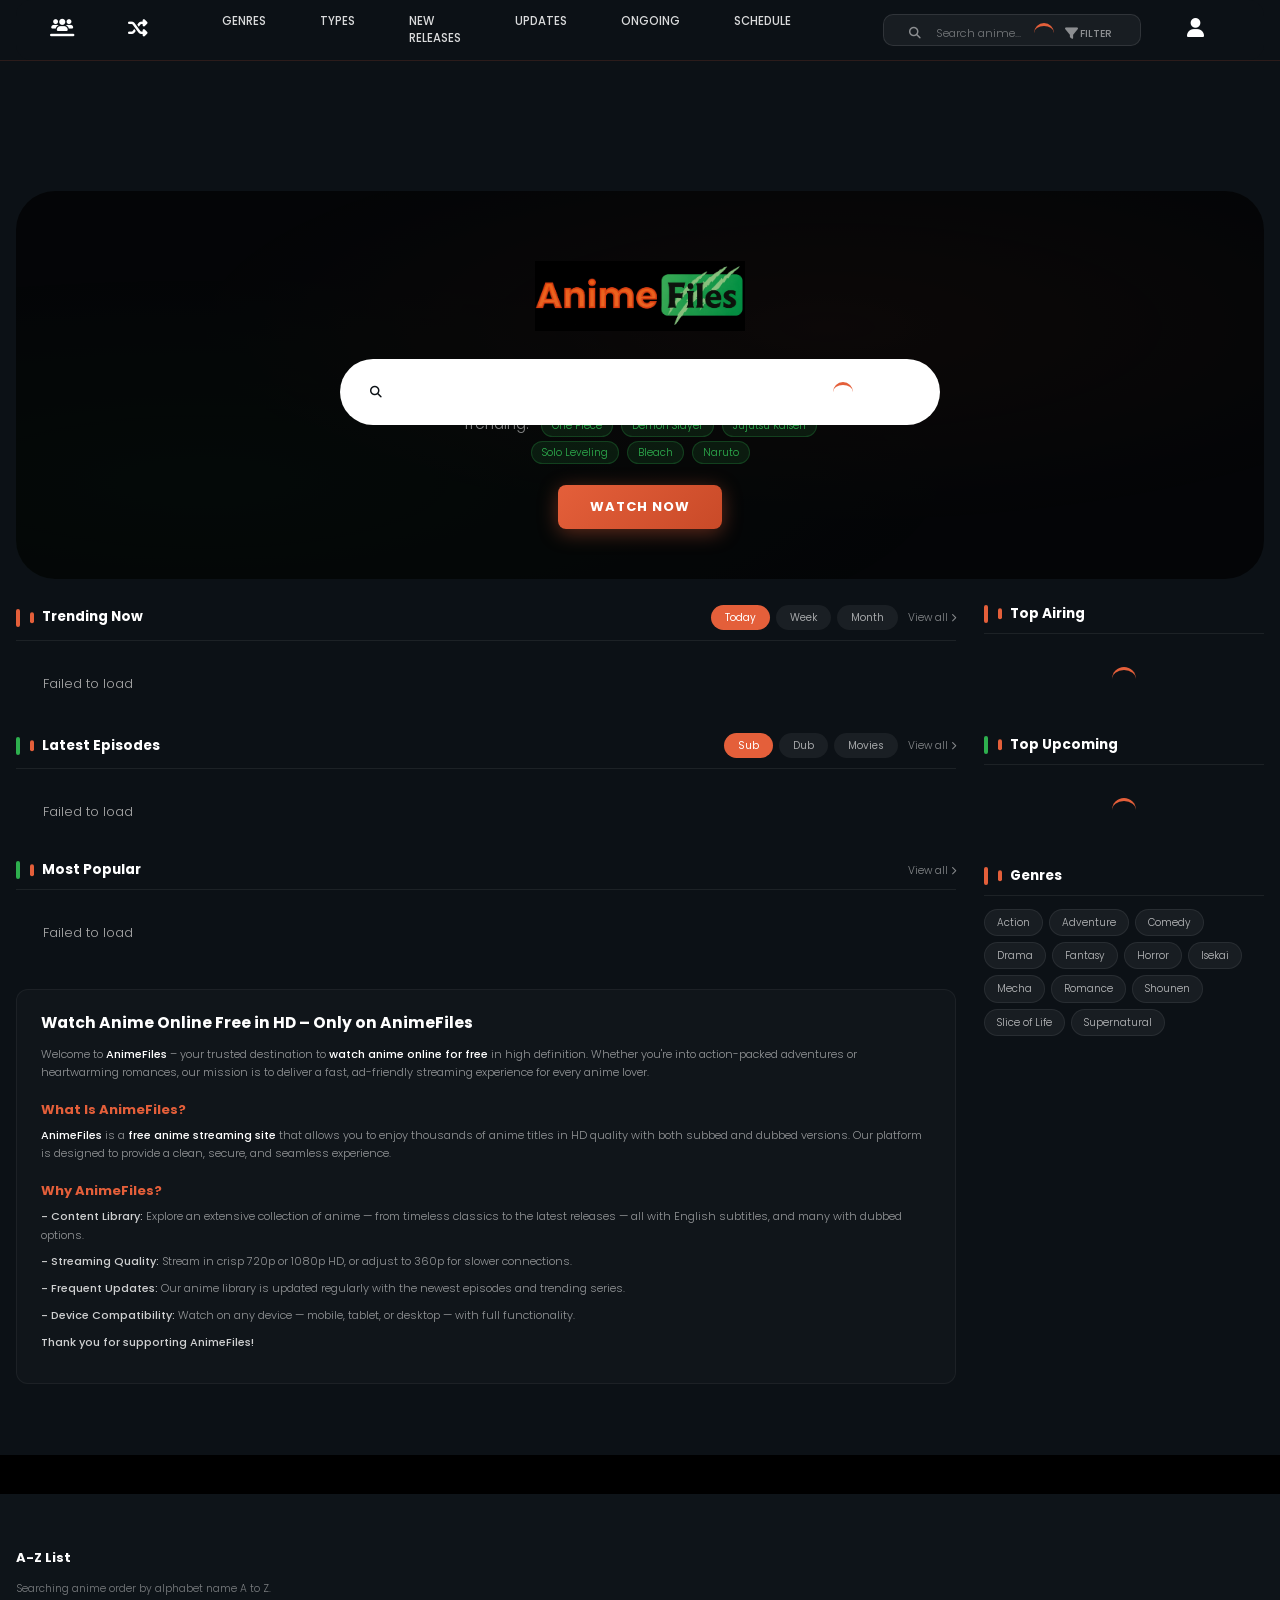
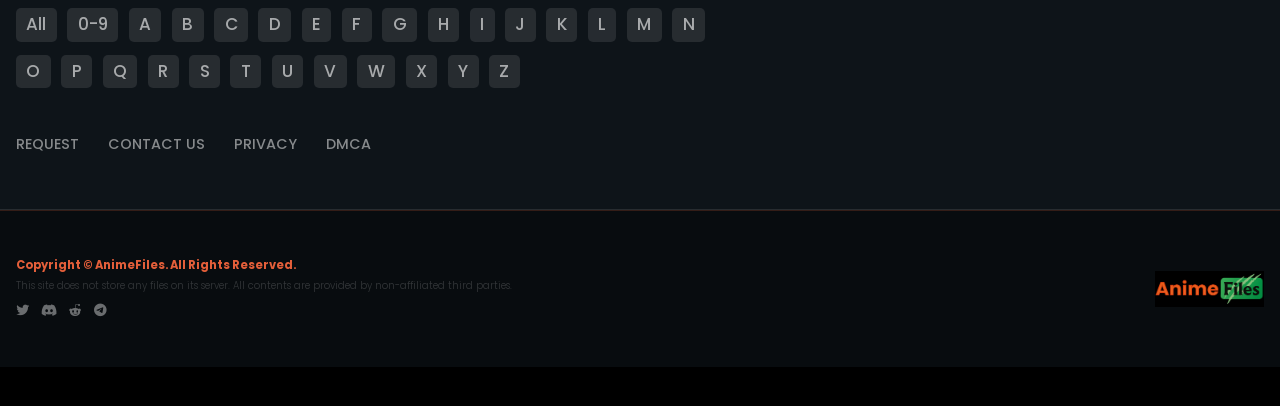
<file: index.html>
<!DOCTYPE html>
<html lang="en">
<head>
    <meta charset="utf-8">
    <meta http-equiv="X-UA-Compatible" content="IE=edge">
    <title>AnimeFiles - Watch Free Anime Online, Stream Subbed and Dubbed</title>
    <meta name="description" content="AnimeFiles is the best website to watch anime online for free. Watch anime with DUB, SUB in HD. No Ads GUARANTEED!">
    <meta name="keywords" content="watch anime online free, animefiles, anime streaming, free anime">
    <meta name="robots" content="index, follow">
    <meta name="viewport" content="width=device-width, initial-scale=1.0">
    <meta property="og:type" content="website">
    <meta property="og:site_name" content="AnimeFiles">
    <meta property="og:title" content="AnimeFiles - Watch Free Anime Online">
    <meta property="og:description" content="Watch anime online for free in HD. SUB and DUB available.">
    <link rel="icon" type="image/png" href="images/favicon-32x32.png" sizes="32x32">
    <link rel="icon" type="image/png" href="images/favicon-16x16.png" sizes="16x16">
    <link rel="shortcut icon" href="images/favicon.ico" type="image/x-icon">
    <link rel="stylesheet" href="https://fonts.googleapis.com/css2?family=Poppins:wght@300;400;500;600;700;800;900&display=swap">
    <link rel="stylesheet" href="https://cdnjs.cloudflare.com/ajax/libs/font-awesome/6.5.0/css/all.min.css">
    <link rel="stylesheet" href="css/swiper-bundle.min.css">
    <link rel="stylesheet" href="css/bundle.css">
    <link rel="stylesheet" href="css/main.css">
    <style>
        /* Inline critical overrides */
        body { background: #0c1116; color: #fff; font-family: 'Poppins', sans-serif; }

        /* ---- HEADER ---- */
        header { background: #0c1116; border-bottom: 1px solid rgba(228,95,58,0.15); position: sticky; top: 0; z-index: 999; }
        header .container { max-width: 1400px; margin: 0 auto; padding: 0 16px; }
        header .nav-wrapper { display: flex; align-items: center; gap: 12px; height: 60px; }
        .btn.nav-btn { background: none; border: none; color: #fff; font-size: 1.1rem; cursor: pointer; padding: 8px; border-radius: 6px; transition: color 0.2s; }
        .btn.nav-btn:hover { color: #E45F3A; }

        /* Brand */
        .brand { display: flex; align-items: center; text-decoration: none; margin: 0 auto; }
        .brand img { height: 38px; width: auto; }

        /* Nav menu */
        .nav-menu { position: absolute; top: 60px; left: 0; right: 0; background: #0c1116; border-bottom: 1px solid rgba(228,95,58,0.2); display: none; z-index: 998; }
        .nav-menu.open { display: block; }
        .nav-menu > ul { display: flex; list-style: none; margin: 0; padding: 0 16px; gap: 4px; flex-wrap: wrap; }
        .nav-menu > ul > li { position: relative; }
        .nav-menu > ul > li > a { display: block; padding: 14px 12px; color: rgba(255,255,255,0.85); font-size: 0.88rem; font-weight: 500; text-decoration: none; transition: color 0.2s; }
        .nav-menu > ul > li > a:hover, .nav-menu > ul > li > a.active { color: #E45F3A; }
        .nav-menu > ul > li > ul { display: none; position: absolute; top: 100%; left: 0; background: #181d22; border: 1px solid rgba(255,255,255,0.08); border-radius: 8px; padding: 8px; min-width: 180px; z-index: 999; column-count: 4; column-gap: 0; }
        .nav-menu > ul > li > ul li a { display: block; padding: 5px 10px; color: rgba(255,255,255,0.75); font-size: 0.82rem; text-decoration: none; border-radius: 4px; white-space: nowrap; }
        .nav-menu > ul > li > ul li a:hover { background: rgba(228,95,58,0.12); color: #E45F3A; }
        @media (min-width: 992px) {
            .nav-menu { position: static; background: transparent; border: none; display: flex !important; align-items: center; flex: 1; margin: 0; }
            .nav-menu > ul { flex-wrap: nowrap; overflow: visible; }
            .nav-menu > ul > li:hover > ul { display: block; }
        }

        /* Search */
        #search { flex: 1; max-width: 380px; position: relative; }
        #search.active .inner { display: block !important; }
        #search .inner { background: #181d22; border-radius: 10px; border: 1px solid rgba(255,255,255,0.1); overflow: visible; position: relative; }
        #search .inner:focus-within { border-color: #E45F3A; }
        #search .inner form { display: flex; align-items: center; padding: 0 12px; gap: 8px; }
        #search .inner form input { flex: 1; background: none; border: none; outline: none; color: #fff; font-size: 0.88rem; padding: 10px 0; }
        #search .inner form input::placeholder { color: rgba(255,255,255,0.4); }
        #search .inner form .fa-magnifying-glass { color: rgba(255,255,255,0.5); font-size: 0.9rem; }
        #search .inner form a.submit { color: rgba(255,255,255,0.5); font-size: 0.8rem; white-space: nowrap; text-decoration: none; transition: color 0.2s; }
        #search .inner form a.submit:hover { color: #2EAF4E; }
        #search_autocomplete { position: absolute; top: calc(100% + 6px); left: 0; right: 0; background: #fff; border-radius: 8px; box-shadow: 0 8px 32px rgba(0,0,0,0.4); z-index: 1000; overflow: hidden; }
        #search_autocomplete ul { list-style: none; margin: 0; padding: 6px; }
        #search_autocomplete ul li a { display: flex; align-items: center; padding: 8px; border-radius: 6px; text-decoration: none; }
        #search_autocomplete ul li a:hover { background: #f5f5f5; }

        /* ---- HERO / INDEX HEAD ---- */
        .index-page .index-head { position: relative; text-align: center; padding: 70px 16px 50px; overflow: hidden; }
        .index-page .index-head .index-bg {
            position: absolute; inset: 0; pointer-events: none;
            background: radial-gradient(ellipse at 65% 35%, rgba(228,95,58,0.13) 0%, transparent 55%),
                        radial-gradient(ellipse at 15% 75%, rgba(46,175,78,0.09) 0%, transparent 50%);
        }
        .index-page .index-head .brand { justify-content: center; margin-bottom: 28px; }
        .index-page .index-head .brand img { height: 70px; }
        .index-page .index-head #search { max-width: 580px; margin: 0 auto 20px; display: block; }
        .index-page .index-head #search .inner { display: block !important; }
        .index-page .index-head #search .inner form { padding: 4px 16px; }
        .index-page .index-head #search .inner form input { padding: 13px 0; font-size: 1rem; }
        .most-searched { margin-bottom: 28px; font-size: 0.82rem; color: rgba(255,255,255,0.5); }
        .most-searched span { margin-right: 6px; }

        /* ---- CONTAINER ---- */
        .container { max-width: 1400px; margin: 0 auto; padding: 0 16px; }
        .mt-5 { margin-top: 2rem !important; }
        .mb-4 { margin-bottom: 1.5rem !important; }

        /* ---- SECTION HEADS ---- */
        .shead { display: flex; align-items: center; justify-content: space-between; margin-bottom: 1rem; padding-bottom: 10px; border-bottom: 1px solid rgba(255,255,255,0.07); }
        .shead .title-left { display: flex; align-items: center; gap: 10px; }
        .shead .title-left h2 { font-size: 1.05rem; font-weight: 700; margin: 0; color: #fff; }
        .shead .title-left span.bar { display: inline-block; width: 4px; height: 18px; background: #E45F3A; border-radius: 2px; }
        .shead a.view-more { font-size: 0.8rem; color: rgba(255,255,255,0.5); text-decoration: none; }
        .shead a.view-more:hover { color: #2EAF4E; }

        /* Tabs */
        .shead-tabs { display: flex; gap: 6px; }
        .shead-tabs .tab { background: rgba(255,255,255,0.06); border: none; color: rgba(255,255,255,0.6); font-size: 0.78rem; padding: 5px 14px; border-radius: 20px; cursor: pointer; transition: all 0.2s; }
        .shead-tabs .tab.active, .shead-tabs .tab:hover { background: #E45F3A; color: #fff; }

        /* ---- ANIME GRID ---- */
        .anime-grid { display: grid; grid-template-columns: repeat(auto-fill, minmax(150px, 1fr)); gap: 16px; }
        @media (min-width: 768px) { .anime-grid { grid-template-columns: repeat(auto-fill, minmax(170px, 1fr)); } }
        @media (min-width: 1200px) { .anime-grid { grid-template-columns: repeat(6, 1fr); } }

        .flw-item { position: relative; }
        .film-poster { position: relative; border-radius: 8px; overflow: hidden; aspect-ratio: 2/3; background: #181d22; }
        .film-poster img { width: 100%; height: 100%; object-fit: cover; display: block; transition: transform 0.3s; }
        .flw-item:hover .film-poster img { transform: scale(1.05); }
        .film-poster-ahh { position: absolute; inset: 0; background: rgba(0,0,0,0.5); display: flex; align-items: center; justify-content: center; opacity: 0; transition: opacity 0.25s; }
        .flw-item:hover .film-poster-ahh { opacity: 1; }
        .btn-play { width: 46px; height: 46px; border-radius: 50%; background: #E45F3A; color: #fff; display: flex; align-items: center; justify-content: center; text-decoration: none; font-size: 1rem; box-shadow: 0 4px 16px rgba(228,95,58,0.5); transition: transform 0.2s; }
        .btn-play:hover { transform: scale(1.1); color: #fff; }
        .tick { position: absolute; bottom: 0; left: 0; right: 0; display: flex; gap: 4px; padding: 6px; background: linear-gradient(transparent, rgba(0,0,0,0.8)); }
        .tick-item { font-size: 0.68rem; font-weight: 700; padding: 2px 6px; border-radius: 3px; }
        .tick-rate { background: rgba(255,193,0,0.9); color: #111; }
        .tick-eps { background: rgba(46,175,78,0.9); color: #fff; }
        .tick-dub { background: rgba(228,95,58,0.9); color: #fff; }
        .film-detail { padding: 8px 2px 0; }
        .film-name a { color: #fff; text-decoration: none; font-size: 0.88rem; font-weight: 600; display: -webkit-box; -webkit-line-clamp: 2; -webkit-box-orient: vertical; overflow: hidden; line-height: 1.3; }
        .film-name a:hover { color: #E45F3A; }
        .fd-infor { display: flex; gap: 6px; margin-top: 4px; flex-wrap: wrap; }
        .fdi-item { font-size: 0.72rem; color: rgba(255,255,255,0.45); }
        .fdi-item + .fdi-item::before { content: '•'; margin-right: 6px; }

        /* Skeleton loading */
        .skeleton-card .film-poster { background: linear-gradient(90deg, #181d22 0, #242b31 50%, #181d22 100%); background-size: 200% 100%; animation: shimmer 1.2s ease-in-out infinite; }
        .skeleton-card .film-name-sk { height: 12px; background: linear-gradient(90deg, #181d22 0, #242b31 50%, #181d22 100%); background-size: 200% 100%; animation: shimmer 1.2s ease-in-out infinite; border-radius: 4px; margin-top: 10px; }
        @keyframes shimmer { 0% { background-position: 200% 0 } 100% { background-position: -200% 0 } }

        /* ---- TRENDING WIDGET ---- */
        .load-top-view .item { display: flex; gap: 12px; padding: 10px 0; border-bottom: 1px solid rgba(255,255,255,0.06); align-items: center; }
        .load-top-view .item:last-child { border-bottom: none; }
        .load-top-view .item .rank { font-size: 1.4rem; font-weight: 900; color: rgba(255,255,255,0.15); width: 28px; flex-shrink: 0; }
        .load-top-view .item .rank.top3 { color: #E45F3A; }
        .load-top-view .item img { width: 44px; height: 60px; object-fit: cover; border-radius: 4px; flex-shrink: 0; }
        .load-top-view .item .info a { color: #fff; text-decoration: none; font-size: 0.84rem; font-weight: 600; display: -webkit-box; -webkit-line-clamp: 2; -webkit-box-orient: vertical; overflow: hidden; }
        .load-top-view .item .info a:hover { color: #E45F3A; }
        .load-top-view .item .info span { font-size: 0.72rem; color: rgba(255,255,255,0.45); }

        /* ---- SIDEBAR LAYOUT ---- */
        .home-layout { display: grid; grid-template-columns: 1fr 280px; gap: 28px; align-items: start; }
        @media (max-width: 1100px) { .home-layout { grid-template-columns: 1fr; } }

        /* ---- A-Z FOOTER ---- */
        .top-footer { background: #0e1419; padding: 28px 0; }
        .top-footer .wrapper { display: flex; justify-content: space-between; align-items: flex-start; gap: 24px; flex-wrap: wrap; }
        .azlist > div:first-child { font-size: 1rem; font-weight: 700; color: #fff; margin-bottom: 4px; }
        .azlist > div:first-child + span { font-size: 0.8rem; color: rgba(255,255,255,0.45); display: block; margin-bottom: 12px; }
        .azlist ul { list-style: none; display: flex; flex-wrap: wrap; gap: 4px; margin: 0; padding: 0; max-width: 700px; }
        .azlist ul li a { display: inline-block; padding: 4px 10px; background: #181d22; border-radius: 4px; color: rgba(255,255,255,0.6); font-size: 0.78rem; text-decoration: none; transition: all 0.2s; }
        .azlist ul li a:hover { background: #2EAF4E; color: #fff; }
        .menu-footer { display: flex; gap: 16px; align-items: center; }
        .menu-footer a { color: rgba(255,255,255,0.5); text-decoration: none; font-size: 0.82rem; transition: color 0.2s; }
        .menu-footer a:hover { color: #2EAF4E; }
        .bot-footer { background: #080c0f; padding: 20px 0; }
        .bot-footer .wrapper { display: flex; justify-content: space-between; align-items: center; flex-wrap: wrap; gap: 16px; }
        .bot-footer .wrapper > div > div:first-child { font-size: 0.88rem; font-weight: 700; color: #E45F3A; }
        .bot-footer .wrapper > div > span { font-size: 0.75rem; color: rgba(255,255,255,0.35); display: block; margin-top: 4px; }
        .bot-footer .wrapper > div .socials { display: flex; gap: 12px; margin-top: 8px; }
        .bot-footer .wrapper > div .socials a { color: rgba(255,255,255,0.4); font-size: 1rem; transition: color 0.2s; }
        .bot-footer .wrapper > div .socials a:hover { color: #E45F3A; }
        .logo-footer img { height: 40px; }

        /* ---- MODAL ---- */
        .modal-poup { display: none; position: fixed; inset: 0; z-index: 9999; background: rgba(0,0,0,0.7); align-items: center; justify-content: center; }
        .modal-poup.show { display: flex; }
        #load-fade-poup { position: fixed; inset: 0; z-index: 9998; pointer-events: none; }

        /* ---- CONTENT INFO SECTION ---- */
        .index-content { background: rgba(255,255,255,0.02); border-radius: 12px; padding: 24px; margin-bottom: 32px; border: 1px solid rgba(255,255,255,0.05); }
        .index-content h1 { font-size: 1.2rem; font-weight: 700; margin-bottom: 12px; color: #fff; }
        .index-content h2 { font-size: 1rem; font-weight: 700; margin: 20px 0 8px; color: #E45F3A; }
        .index-content p { font-size: 0.85rem; color: rgba(255,255,255,0.55); line-height: 1.7; margin-bottom: 8px; }
        .index-content strong { color: #fff; }
        .index-content b { color: rgba(255,255,255,0.8); }

        /* ---- MISC ---- */
        .d-none { display: none !important; }
        .text-center { text-align: center; }
        section.mb-4 { margin-bottom: 1.5rem; }
    </style>
</head>
<body>
<script>var base_url = '/'; var auth = ''; var is_capcha_login = false; var is_capcha = false;</script>

<div id="wrapper" class="index-page">

    <!-- HEADER -->
    <header>
        <div class="container">
            <div class="nav-wrapper">
                <button class="btn nav-btn" id="nav-menu-btn">
                    <i class="fa-solid fa-bars"></i>
                </button>
                <a class="btn nav-btn w2g-btn" href="/home" title="Watch Together">
                    <i class="fa-solid fa-users-line"></i>
                </a>
                <a class="btn nav-btn shuffle-btn" href="/random" title="Random Anime">
                    <i class="fa-solid fa-shuffle"></i>
                </a>

                <div class="nav-menu" id="main-nav">
                    <ul>
                        <li>
                            <a href="javascript:;">Genres</a>
                            <ul class="c4">
                                <li><a href="/genre/action">Action</a></li>
                                <li><a href="/genre/adventure">Adventure</a></li>
                                <li><a href="/genre/comedy">Comedy</a></li>
                                <li><a href="/genre/drama">Drama</a></li>
                                <li><a href="/genre/ecchi">Ecchi</a></li>
                                <li><a href="/genre/fantasy">Fantasy</a></li>
                                <li><a href="/genre/horror">Horror</a></li>
                                <li><a href="/genre/isekai">Isekai</a></li>
                                <li><a href="/genre/magic">Magic</a></li>
                                <li><a href="/genre/mecha">Mecha</a></li>
                                <li><a href="/genre/mystery">Mystery</a></li>
                                <li><a href="/genre/psychological">Psychological</a></li>
                                <li><a href="/genre/romance">Romance</a></li>
                                <li><a href="/genre/school">School</a></li>
                                <li><a href="/genre/sci-fi">Sci-Fi</a></li>
                                <li><a href="/genre/seinen">Seinen</a></li>
                                <li><a href="/genre/shounen">Shounen</a></li>
                                <li><a href="/genre/slice-of-life">Slice of Life</a></li>
                                <li><a href="/genre/sports">Sports</a></li>
                                <li><a href="/genre/supernatural">Supernatural</a></li>
                            </ul>
                        </li>
                        <li>
                            <a href="javascript:;">Types</a>
                            <ul class="c1">
                                <li><a href="/types/movie">Movie</a></li>
                                <li><a href="/types/ova">OVA</a></li>
                                <li><a href="/types/ona">ONA</a></li>
                                <li><a href="/types/special">Special</a></li>
                                <li><a href="/types/tv">TV</a></li>
                                <li><a href="/types/music">Music</a></li>
                            </ul>
                        </li>
                        <li><a href="/new-releases">New Releases</a></li>
                        <li><a href="/updates">Updates</a></li>
                        <li><a href="/ongoing">OnGoing</a></li>
                        <li><a href="/schedule">Schedule</a></li>
                    </ul>
                </div>

                <!-- Search -->
                <div id="search">
                    <button id="search-btn" class="btn nav-btn">
                        <i class="fa-solid fa-magnifying-glass"></i>
                    </button>
                    <div class="inner">
                        <form action="/browser" autocomplete="off" class="ajax-search-quick">
                            <i class="fa-solid fa-magnifying-glass"></i>
                            <input type="text" name="keyword" placeholder="Search anime...">
                            <a class="submit" href="/browser"><i class="fa-solid fa-filter"></i> Filter</a>
                            <i class="loadings icon-search"></i>
                        </form>
                        <div id="search_autocomplete" class="show-data" style="display:none"></div>
                    </div>
                </div>

                <!-- Auth -->
                <a class="btn nav-btn" href="/login" title="Login"><i class="fa-solid fa-user"></i></a>

            </div>
        </div>
    </header>

    <main>
        <div class="container">

            <!-- HERO -->
            <div class="index-head">
                <div class="index-bg"></div>
                <a href="/home" class="brand">
                    <img src="images/logo.png" alt="AnimeFiles - Watch Free Anime Online">
                </a>
                <div id="search" style="max-width:600px;margin:0 auto 20px;display:block;">
                    <div class="inner" style="display:block!important;">
                        <form action="/browser" autocomplete="off" class="ajax-search-quick">
                            <i class="fa-solid fa-magnifying-glass"></i>
                            <input type="text" name="keyword" placeholder="Search anime titles...">
                            <a class="submit" href="/browser"><i class="fa-solid fa-filter"></i> Filter</a>
                            <i class="loadings icon-search"></i>
                        </form>
                        <div id="search_autocomplete" class="show-data" style="display:none"></div>
                    </div>
                </div>
                <div class="most-searched">
                    <span>Trending:</span>
                    <a href="/browser?keyword=One+Piece">One Piece</a>
                    <a href="/browser?keyword=Demon+Slayer">Demon Slayer</a>
                    <a href="/browser?keyword=Jujutsu+Kaisen">Jujutsu Kaisen</a>
                    <a href="/browser?keyword=Solo+Leveling">Solo Leveling</a>
                    <a href="/browser?keyword=Bleach">Bleach</a>
                    <a href="/browser?keyword=Naruto">Naruto</a>
                </div>
                <a href="/home" class="btn btn-primary">WATCH NOW</a>
            </div>

            <!-- MAIN CONTENT + SIDEBAR -->
            <div class="home-layout mt-5">

                <!-- LEFT: Anime sections -->
                <div>

                    <!-- TRENDING NOW -->
                    <section class="mb-4">
                        <div class="shead">
                            <div class="title-left">
                                <span class="bar"></span>
                                <h2>Trending Now</h2>
                            </div>
                            <div style="display:flex;align-items:center;gap:10px">
                                <div class="shead-tabs">
                                    <button class="tab active" onclick="loadAnimeSection('trending-now-container','top/anime',12);this.parentElement.querySelectorAll('.tab').forEach(t=>t.classList.remove('active'));this.classList.add('active')">Today</button>
                                    <button class="tab" onclick="loadAnimeSection('trending-now-container','top/anime?filter=bypopularity',12);this.parentElement.querySelectorAll('.tab').forEach(t=>t.classList.remove('active'));this.classList.add('active')">Week</button>
                                    <button class="tab" onclick="loadAnimeSection('trending-now-container','top/anime?filter=favorite',12);this.parentElement.querySelectorAll('.tab').forEach(t=>t.classList.remove('active'));this.classList.add('active')">Month</button>
                                </div>
                                <a href="/trending" class="view-more">View all <i class="fa-solid fa-chevron-right" style="font-size:0.65rem"></i></a>
                            </div>
                        </div>
                        <div class="anime-grid" id="trending-now-container">
                            <!-- Skeleton loaders -->
                            <div class="flw-item skeleton-card"><div class="film-poster"></div><div class="film-name-sk" style="width:80%"></div></div>
                            <div class="flw-item skeleton-card"><div class="film-poster"></div><div class="film-name-sk" style="width:70%"></div></div>
                            <div class="flw-item skeleton-card"><div class="film-poster"></div><div class="film-name-sk" style="width:85%"></div></div>
                            <div class="flw-item skeleton-card"><div class="film-poster"></div><div class="film-name-sk" style="width:60%"></div></div>
                            <div class="flw-item skeleton-card"><div class="film-poster"></div><div class="film-name-sk" style="width:75%"></div></div>
                            <div class="flw-item skeleton-card"><div class="film-poster"></div><div class="film-name-sk" style="width:90%"></div></div>
                        </div>
                    </section>

                    <!-- LATEST EPISODES -->
                    <section class="mb-4">
                        <div class="shead">
                            <div class="title-left">
                                <span class="bar" style="background:#2EAF4E"></span>
                                <h2>Latest Episodes</h2>
                            </div>
                            <div style="display:flex;align-items:center;gap:10px">
                                <div class="shead-tabs">
                                    <button class="tab active" onclick="loadAnimeSection('recent-container','anime?status=airing&order_by=popularity&sort=asc',20);setActiveTab(this)">Sub</button>
                                    <button class="tab" onclick="loadAnimeSection('recent-container','anime?type=tv&status=airing',20);setActiveTab(this)">Dub</button>
                                    <button class="tab" onclick="loadAnimeSection('recent-container','anime?type=movie&status=complete',20);setActiveTab(this)">Movies</button>
                                </div>
                                <a href="/recent" class="view-more">View all <i class="fa-solid fa-chevron-right" style="font-size:0.65rem"></i></a>
                            </div>
                        </div>
                        <div class="anime-grid" id="recent-container">
                            <div class="flw-item skeleton-card"><div class="film-poster"></div><div class="film-name-sk" style="width:80%"></div></div>
                            <div class="flw-item skeleton-card"><div class="film-poster"></div><div class="film-name-sk" style="width:65%"></div></div>
                            <div class="flw-item skeleton-card"><div class="film-poster"></div><div class="film-name-sk" style="width:90%"></div></div>
                            <div class="flw-item skeleton-card"><div class="film-poster"></div><div class="film-name-sk" style="width:70%"></div></div>
                            <div class="flw-item skeleton-card"><div class="film-poster"></div><div class="film-name-sk" style="width:80%"></div></div>
                            <div class="flw-item skeleton-card"><div class="film-poster"></div><div class="film-name-sk" style="width:55%"></div></div>
                        </div>
                    </section>

                    <!-- MOST POPULAR -->
                    <section class="mb-4">
                        <div class="shead">
                            <div class="title-left">
                                <span class="bar" style="background:#2EAF4E"></span>
                                <h2>Most Popular</h2>
                            </div>
                            <a href="/popular" class="view-more">View all <i class="fa-solid fa-chevron-right" style="font-size:0.65rem"></i></a>
                        </div>
                        <div class="anime-grid" id="popular-container">
                            <div class="flw-item skeleton-card"><div class="film-poster"></div><div class="film-name-sk" style="width:75%"></div></div>
                            <div class="flw-item skeleton-card"><div class="film-poster"></div><div class="film-name-sk" style="width:85%"></div></div>
                            <div class="flw-item skeleton-card"><div class="film-poster"></div><div class="film-name-sk" style="width:60%"></div></div>
                            <div class="flw-item skeleton-card"><div class="film-poster"></div><div class="film-name-sk" style="width:80%"></div></div>
                            <div class="flw-item skeleton-card"><div class="film-poster"></div><div class="film-name-sk" style="width:70%"></div></div>
                            <div class="flw-item skeleton-card"><div class="film-poster"></div><div class="film-name-sk" style="width:90%"></div></div>
                        </div>
                    </section>

                    <!-- INFO SECTION -->
                    <div class="index-content mt-5">
                        <h1>Watch Anime Online Free in HD – Only on AnimeFiles</h1>
                        <p>Welcome to <strong>AnimeFiles</strong> – your trusted destination to <strong>watch anime online for free</strong> in high definition. Whether you're into action-packed adventures or heartwarming romances, our mission is to deliver a fast, ad-friendly streaming experience for every anime lover.</p>
                        <h2>What Is AnimeFiles?</h2>
                        <p><strong>AnimeFiles</strong> is a <strong>free anime streaming site</strong> that allows you to enjoy thousands of anime titles in HD quality with both subbed and dubbed versions. Our platform is designed to provide a clean, secure, and seamless experience.</p>
                        <h2>Why AnimeFiles?</h2>
                        <p><b>- Content Library:</b> Explore an extensive collection of anime — from timeless classics to the latest releases — all with English subtitles, and many with dubbed options.</p>
                        <p><b>- Streaming Quality:</b> Stream in crisp 720p or 1080p HD, or adjust to 360p for slower connections.</p>
                        <p><b>- Frequent Updates:</b> Our anime library is updated regularly with the newest episodes and trending series.</p>
                        <p><b>- Device Compatibility:</b> Watch on any device — mobile, tablet, or desktop — with full functionality.</p>
                        <p><b>Thank you for supporting AnimeFiles!</b></p>
                    </div>

                </div>

                <!-- RIGHT: Sidebar -->
                <aside>

                    <!-- TOP AIRING -->
                    <div class="mb-4">
                        <div class="shead">
                            <div class="title-left">
                                <span class="bar" style="background:#E45F3A"></span>
                                <h2>Top Airing</h2>
                            </div>
                        </div>
                        <div class="load-top-view" id="top-airing-sidebar">
                            <div style="padding:20px;text-align:center"><div class="loadings" style="display:inline-block;width:24px;height:24px"></div></div>
                        </div>
                    </div>

                    <!-- TOP UPCOMING -->
                    <div class="mb-4">
                        <div class="shead">
                            <div class="title-left">
                                <span class="bar" style="background:#2EAF4E"></span>
                                <h2>Top Upcoming</h2>
                            </div>
                        </div>
                        <div class="load-top-view" id="top-upcoming-sidebar">
                            <div style="padding:20px;text-align:center"><div class="loadings" style="display:inline-block;width:24px;height:24px"></div></div>
                        </div>
                    </div>

                    <!-- GENRES QUICK -->
                    <div class="mb-4">
                        <div class="shead">
                            <div class="title-left">
                                <span class="bar"></span>
                                <h2>Genres</h2>
                            </div>
                        </div>
                        <div style="display:flex;flex-wrap:wrap;gap:6px">
                            <a href="/genre/action" style="background:#181d22;color:rgba(255,255,255,0.7);padding:5px 12px;border-radius:20px;font-size:0.78rem;text-decoration:none;border:1px solid rgba(255,255,255,0.07);transition:all 0.2s" onmouseover="this.style.background='#E45F3A';this.style.color='#fff'" onmouseout="this.style.background='#181d22';this.style.color='rgba(255,255,255,0.7)'">Action</a>
                            <a href="/genre/adventure" style="background:#181d22;color:rgba(255,255,255,0.7);padding:5px 12px;border-radius:20px;font-size:0.78rem;text-decoration:none;border:1px solid rgba(255,255,255,0.07);transition:all 0.2s" onmouseover="this.style.background='#E45F3A';this.style.color='#fff'" onmouseout="this.style.background='#181d22';this.style.color='rgba(255,255,255,0.7)'">Adventure</a>
                            <a href="/genre/comedy" style="background:#181d22;color:rgba(255,255,255,0.7);padding:5px 12px;border-radius:20px;font-size:0.78rem;text-decoration:none;border:1px solid rgba(255,255,255,0.07);transition:all 0.2s" onmouseover="this.style.background='#2EAF4E';this.style.color='#fff'" onmouseout="this.style.background='#181d22';this.style.color='rgba(255,255,255,0.7)'">Comedy</a>
                            <a href="/genre/drama" style="background:#181d22;color:rgba(255,255,255,0.7);padding:5px 12px;border-radius:20px;font-size:0.78rem;text-decoration:none;border:1px solid rgba(255,255,255,0.07);transition:all 0.2s" onmouseover="this.style.background='#2EAF4E';this.style.color='#fff'" onmouseout="this.style.background='#181d22';this.style.color='rgba(255,255,255,0.7)'">Drama</a>
                            <a href="/genre/fantasy" style="background:#181d22;color:rgba(255,255,255,0.7);padding:5px 12px;border-radius:20px;font-size:0.78rem;text-decoration:none;border:1px solid rgba(255,255,255,0.07);transition:all 0.2s" onmouseover="this.style.background='#E45F3A';this.style.color='#fff'" onmouseout="this.style.background='#181d22';this.style.color='rgba(255,255,255,0.7)'">Fantasy</a>
                            <a href="/genre/horror" style="background:#181d22;color:rgba(255,255,255,0.7);padding:5px 12px;border-radius:20px;font-size:0.78rem;text-decoration:none;border:1px solid rgba(255,255,255,0.07);transition:all 0.2s" onmouseover="this.style.background='#E45F3A';this.style.color='#fff'" onmouseout="this.style.background='#181d22';this.style.color='rgba(255,255,255,0.7)'">Horror</a>
                            <a href="/genre/isekai" style="background:#181d22;color:rgba(255,255,255,0.7);padding:5px 12px;border-radius:20px;font-size:0.78rem;text-decoration:none;border:1px solid rgba(255,255,255,0.07);transition:all 0.2s" onmouseover="this.style.background='#2EAF4E';this.style.color='#fff'" onmouseout="this.style.background='#181d22';this.style.color='rgba(255,255,255,0.7)'">Isekai</a>
                            <a href="/genre/mecha" style="background:#181d22;color:rgba(255,255,255,0.7);padding:5px 12px;border-radius:20px;font-size:0.78rem;text-decoration:none;border:1px solid rgba(255,255,255,0.07);transition:all 0.2s" onmouseover="this.style.background='#E45F3A';this.style.color='#fff'" onmouseout="this.style.background='#181d22';this.style.color='rgba(255,255,255,0.7)'">Mecha</a>
                            <a href="/genre/romance" style="background:#181d22;color:rgba(255,255,255,0.7);padding:5px 12px;border-radius:20px;font-size:0.78rem;text-decoration:none;border:1px solid rgba(255,255,255,0.07);transition:all 0.2s" onmouseover="this.style.background='#2EAF4E';this.style.color='#fff'" onmouseout="this.style.background='#181d22';this.style.color='rgba(255,255,255,0.7)'">Romance</a>
                            <a href="/genre/shounen" style="background:#181d22;color:rgba(255,255,255,0.7);padding:5px 12px;border-radius:20px;font-size:0.78rem;text-decoration:none;border:1px solid rgba(255,255,255,0.07);transition:all 0.2s" onmouseover="this.style.background='#E45F3A';this.style.color='#fff'" onmouseout="this.style.background='#181d22';this.style.color='rgba(255,255,255,0.7)'">Shounen</a>
                            <a href="/genre/slice-of-life" style="background:#181d22;color:rgba(255,255,255,0.7);padding:5px 12px;border-radius:20px;font-size:0.78rem;text-decoration:none;border:1px solid rgba(255,255,255,0.07);transition:all 0.2s" onmouseover="this.style.background='#2EAF4E';this.style.color='#fff'" onmouseout="this.style.background='#181d22';this.style.color='rgba(255,255,255,0.7)'">Slice of Life</a>
                            <a href="/genre/supernatural" style="background:#181d22;color:rgba(255,255,255,0.7);padding:5px 12px;border-radius:20px;font-size:0.78rem;text-decoration:none;border:1px solid rgba(255,255,255,0.07);transition:all 0.2s" onmouseover="this.style.background='#E45F3A';this.style.color='#fff'" onmouseout="this.style.background='#181d22';this.style.color='rgba(255,255,255,0.7)'">Supernatural</a>
                        </div>
                    </div>

                </aside>
            </div>

        </div>
    </main>

    <!-- FOOTER -->
    <footer>
        <div class="top-footer">
            <div class="container">
                <div class="wrapper">
                    <div class="azlist">
                        <div>A-Z List</div>
                        <span>Searching anime order by alphabet name A to Z.</span>
                        <ul>
                            <li><a href="/az-list/all">All</a></li>
                            <li><a href="/az-list/0-9">0-9</a></li>
                            <li><a href="/az-list/A">A</a></li>
                            <li><a href="/az-list/B">B</a></li>
                            <li><a href="/az-list/C">C</a></li>
                            <li><a href="/az-list/D">D</a></li>
                            <li><a href="/az-list/E">E</a></li>
                            <li><a href="/az-list/F">F</a></li>
                            <li><a href="/az-list/G">G</a></li>
                            <li><a href="/az-list/H">H</a></li>
                            <li><a href="/az-list/I">I</a></li>
                            <li><a href="/az-list/J">J</a></li>
                            <li><a href="/az-list/K">K</a></li>
                            <li><a href="/az-list/L">L</a></li>
                            <li><a href="/az-list/M">M</a></li>
                            <li><a href="/az-list/N">N</a></li>
                            <li><a href="/az-list/O">O</a></li>
                            <li><a href="/az-list/P">P</a></li>
                            <li><a href="/az-list/Q">Q</a></li>
                            <li><a href="/az-list/R">R</a></li>
                            <li><a href="/az-list/S">S</a></li>
                            <li><a href="/az-list/T">T</a></li>
                            <li><a href="/az-list/U">U</a></li>
                            <li><a href="/az-list/V">V</a></li>
                            <li><a href="/az-list/W">W</a></li>
                            <li><a href="/az-list/X">X</a></li>
                            <li><a href="/az-list/Y">Y</a></li>
                            <li><a href="/az-list/Z">Z</a></li>
                        </ul>
                    </div>
                    <div class="menu-footer">
                        <a href="/request">REQUEST</a>
                        <a href="/contact">CONTACT US</a>
                        <a href="/privacy">PRIVACY</a>
                        <a href="/dmca">DMCA</a>
                    </div>
                </div>
            </div>
        </div>
        <div class="bot-footer">
            <div class="container">
                <div class="wrapper">
                    <div>
                        <div>Copyright &copy; AnimeFiles. All Rights Reserved.</div>
                        <span>This site does not store any files on its server. All contents are provided by non-affiliated third parties.</span>
                        <div class="socials" style="margin-top:8px">
                            <a href="#" target="_blank" rel="nofollow"><i class="fa-brands fa-twitter"></i></a>
                            <a href="#" target="_blank" rel="nofollow"><i class="fa-brands fa-discord"></i></a>
                            <a href="#" target="_blank" rel="nofollow"><i class="fa-brands fa-reddit-alien"></i></a>
                            <a href="#" target="_blank" rel="nofollow"><i class="fa-brands fa-telegram"></i></a>
                        </div>
                    </div>
                    <div class="logo-footer">
                        <img src="images/logo.png" alt="AnimeFiles">
                    </div>
                </div>
            </div>
        </div>
    </footer>

    <div id="load-fade-poup"></div>

</div>

<script src="js/jquery.min.js"></script>
<script src="js/function.js"></script>
<script>
function setActiveTab(btn) {
    btn.closest('.shead-tabs').querySelectorAll('.tab').forEach(t => t.classList.remove('active'));
    btn.classList.add('active');
}

// Load sidebar top airing
function loadSidebar(containerId, endpoint) {
    fetch('https://api.jikan.moe/v4/' + endpoint + '&limit=10')
        .then(r => r.json())
        .then(data => {
            if (!data.data) return;
            var html = '';
            data.data.slice(0,10).forEach(function(anime, i) {
                var slug = (anime.title||'').toLowerCase().replace(/[^a-z0-9]+/g,'-').replace(/^-|-$/g,'');
                var img = anime.images?.jpg?.small_image_url || '';
                var ep = anime.episodes ? 'Ep: ' + anime.episodes : (anime.status || '');
                html += '<div class="item">' +
                    '<div class="rank' + (i < 3 ? ' top3' : '') + '">' + (i+1) + '</div>' +
                    '<img src="' + img + '" alt="' + anime.title + '" onerror="this.style.display=\'none\'">' +
                    '<div class="info">' +
                    '<a href="/watch/' + slug + '">' + anime.title + '</a>' +
                    '<span>' + ep + '</span>' +
                    '</div></div>';
            });
            document.getElementById(containerId).innerHTML = html;
        })
        .catch(() => {});
}

$(document).ready(function() {
    // Small delay between API calls to avoid rate limits
    setTimeout(() => loadSidebar('top-airing-sidebar', 'top/anime?filter=airing&'), 200);
    setTimeout(() => loadSidebar('top-upcoming-sidebar', 'top/anime?filter=upcoming&'), 800);
    // Show loadings spinners
    document.querySelectorAll('.loadings').forEach(el => el.style.display = 'inline-block');
});
</script>
</body>
</html>
</file>
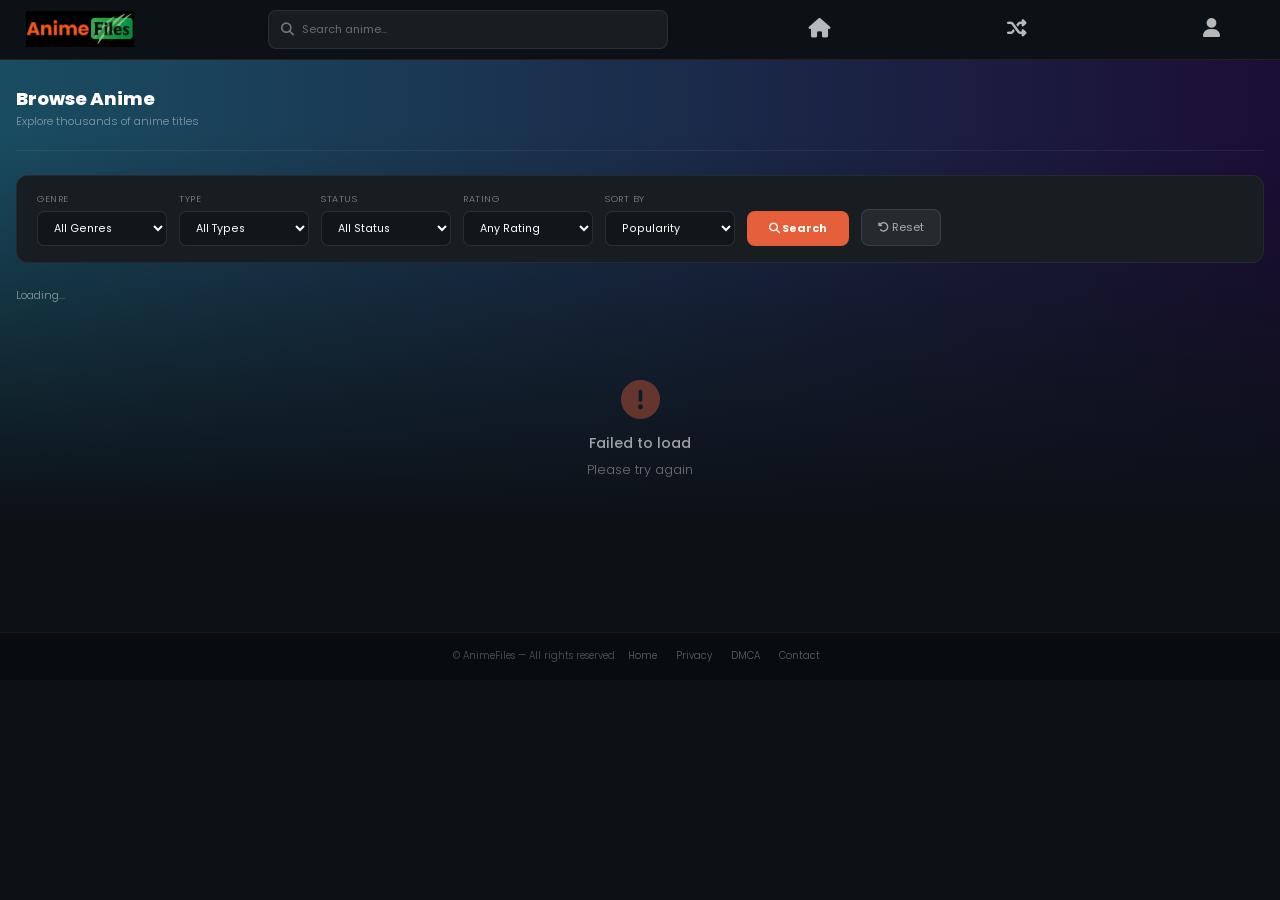
<file: browser.html>
<!DOCTYPE html>
<html lang="en">
<head>
    <meta charset="utf-8">
    <title>Browse Anime - AnimeFiles</title>
    <meta name="viewport" content="width=device-width, initial-scale=1.0">
    <link rel="icon" type="image/png" href="images/favicon-32x32.png" sizes="32x32">
    <link rel="stylesheet" href="https://fonts.googleapis.com/css2?family=Poppins:wght@300;400;500;600;700;800&display=swap">
    <link rel="stylesheet" href="https://cdnjs.cloudflare.com/ajax/libs/font-awesome/6.5.0/css/all.min.css">
    <link rel="stylesheet" href="css/bundle.css">
    <link rel="stylesheet" href="css/main.css">
    <style>
        body { background: #0c1116; color: #fff; font-family: 'Poppins', sans-serif; margin: 0; }
        * { box-sizing: border-box; }
        header { background: #0c1116; border-bottom: 1px solid rgba(228,95,58,0.15); position: sticky; top: 0; z-index: 999; }
        .nav-wrapper { display: flex; align-items: center; gap: 10px; height: 60px; padding: 0 16px; max-width: 1400px; margin: 0 auto; }
        .nav-brand img { height: 36px; }
        .nav-search { flex: 1; max-width: 400px; }
        .nav-search form { display: flex; align-items: center; background: #181d22; border-radius: 8px; border: 1px solid rgba(255,255,255,0.08); padding: 0 12px; gap: 8px; }
        .nav-search form:focus-within { border-color: #E45F3A; }
        .nav-search form input { flex: 1; background: none; border: none; outline: none; color: #fff; font-size: 0.85rem; padding: 10px 0; }
        .nav-search form input::placeholder { color: rgba(255,255,255,0.35); }
        .nav-search form i { color: rgba(255,255,255,0.4); }
        .nav-btn { background: none; border: none; color: rgba(255,255,255,0.7); font-size: 1rem; cursor: pointer; padding: 8px; border-radius: 6px; text-decoration: none; transition: color 0.2s; }
        .nav-btn:hover { color: #E45F3A; }

        .container { max-width: 1400px; margin: 0 auto; padding: 0 16px; }
        .page-header { padding: 28px 0 20px; border-bottom: 1px solid rgba(255,255,255,0.06); margin-bottom: 24px; }
        .page-header h1 { font-size: 1.4rem; font-weight: 800; margin: 0 0 4px; }
        .page-header p { font-size: 0.85rem; color: rgba(255,255,255,0.45); margin: 0; }

        /* Filters */
        .filter-bar { background: #181d22; border-radius: 12px; padding: 16px 20px; margin-bottom: 24px; display: flex; gap: 12px; flex-wrap: wrap; align-items: flex-end; border: 1px solid rgba(255,255,255,0.06); }
        .filter-group { display: flex; flex-direction: column; gap: 5px; min-width: 130px; }
        .filter-group label { font-size: 0.72rem; color: rgba(255,255,255,0.45); text-transform: uppercase; letter-spacing: 0.5px; }
        .filter-group select { background: #11161b; border: 1px solid rgba(255,255,255,0.1); color: #fff; border-radius: 7px; padding: 8px 12px; font-size: 0.83rem; font-family: 'Poppins', sans-serif; cursor: pointer; outline: none; }
        .filter-group select:focus { border-color: #E45F3A; }
        .filter-group select option { background: #181d22; }
        .btn-filter { background: #E45F3A; color: #fff; border: none; border-radius: 8px; padding: 9px 22px; font-size: 0.85rem; font-weight: 700; cursor: pointer; transition: opacity 0.2s; align-self: flex-end; font-family: 'Poppins', sans-serif; }
        .btn-filter:hover { opacity: 0.85; }
        .btn-reset { background: rgba(255,255,255,0.06); color: rgba(255,255,255,0.6); border: 1px solid rgba(255,255,255,0.1); border-radius: 8px; padding: 9px 16px; font-size: 0.85rem; cursor: pointer; align-self: flex-end; font-family: 'Poppins', sans-serif; transition: all 0.2s; }
        .btn-reset:hover { background: rgba(255,255,255,0.1); color: #fff; }

        /* Search result heading */
        .result-meta { display: flex; justify-content: space-between; align-items: center; margin-bottom: 16px; flex-wrap: wrap; gap: 8px; }
        .result-meta .count { font-size: 0.85rem; color: rgba(255,255,255,0.5); }
        .result-meta .count span { color: #E45F3A; font-weight: 700; }

        /* Grid */
        .anime-grid { display: grid; grid-template-columns: repeat(auto-fill, minmax(155px, 1fr)); gap: 16px; }
        @media (min-width: 768px) { .anime-grid { grid-template-columns: repeat(auto-fill, minmax(175px, 1fr)); } }
        @media (min-width: 1200px) { .anime-grid { grid-template-columns: repeat(6, 1fr); } }

        .flw-item { position: relative; cursor: pointer; }
        .film-poster { position: relative; border-radius: 8px; overflow: hidden; aspect-ratio: 2/3; background: #181d22; }
        .film-poster img { width: 100%; height: 100%; object-fit: cover; display: block; transition: transform 0.3s; }
        .flw-item:hover .film-poster img { transform: scale(1.06); }
        .film-poster-ahh { position: absolute; inset: 0; background: rgba(0,0,0,0.5); display: flex; align-items: center; justify-content: center; opacity: 0; transition: opacity 0.25s; }
        .flw-item:hover .film-poster-ahh { opacity: 1; }
        .btn-play { width: 44px; height: 44px; border-radius: 50%; background: #E45F3A; color: #fff; display: flex; align-items: center; justify-content: center; text-decoration: none; font-size: 0.95rem; box-shadow: 0 4px 16px rgba(228,95,58,0.5); transition: transform 0.2s; }
        .btn-play:hover { transform: scale(1.1); color: #fff; }
        .tick { position: absolute; bottom: 0; left: 0; right: 0; display: flex; gap: 4px; padding: 6px; background: linear-gradient(transparent, rgba(0,0,0,0.8)); flex-wrap: wrap; }
        .tick-item { font-size: 0.67rem; font-weight: 700; padding: 2px 5px; border-radius: 3px; }
        .tick-rate { background: rgba(255,193,0,0.9); color: #111; }
        .tick-eps { background: rgba(46,175,78,0.9); color: #fff; }
        .film-detail { padding: 8px 2px 0; }
        .film-name a { color: #fff; text-decoration: none; font-size: 0.86rem; font-weight: 600; display: -webkit-box; -webkit-line-clamp: 2; -webkit-box-orient: vertical; overflow: hidden; line-height: 1.3; }
        .film-name a:hover { color: #E45F3A; }
        .fd-infor { display: flex; gap: 5px; margin-top: 4px; flex-wrap: wrap; }
        .fdi-item { font-size: 0.71rem; color: rgba(255,255,255,0.4); }

        /* Pagination */
        .pagination { display: flex; justify-content: center; gap: 6px; margin: 32px 0; flex-wrap: wrap; }
        .page-btn { background: #181d22; border: 1px solid rgba(255,255,255,0.08); color: rgba(255,255,255,0.6); border-radius: 7px; padding: 8px 14px; font-size: 0.83rem; cursor: pointer; transition: all 0.2s; font-family: 'Poppins', sans-serif; }
        .page-btn:hover { border-color: #E45F3A; color: #fff; }
        .page-btn.active { background: #E45F3A; border-color: #E45F3A; color: #fff; }
        .page-btn:disabled { opacity: 0.35; cursor: default; }

        /* Skeleton */
        .skeleton-card .film-poster { background: linear-gradient(90deg, #181d22 0, #242b31 50%, #181d22 100%); background-size: 200% 100%; animation: shimmer 1.2s ease-in-out infinite; }
        .skeleton-card .film-name-sk { height: 12px; background: linear-gradient(90deg, #181d22 0, #242b31 50%, #181d22 100%); background-size: 200% 100%; animation: shimmer 1.2s ease-in-out infinite; border-radius: 4px; margin-top: 10px; width: 80%; }
        @keyframes shimmer { 0% { background-position: 200% 0 } 100% { background-position: -200% 0 } }

        /* No results */
        .no-results { text-align: center; padding: 60px 20px; color: rgba(255,255,255,0.4); }
        .no-results i { font-size: 3rem; margin-bottom: 16px; color: rgba(228,95,58,0.4); display: block; }
        .no-results h3 { font-size: 1.1rem; margin: 0 0 8px; color: rgba(255,255,255,0.6); }

        footer { background: #080c0f; padding: 16px; text-align: center; font-size: 0.75rem; color: rgba(255,255,255,0.3); border-top: 1px solid rgba(228,95,58,0.1); margin-top: 16px; }
        footer a { color: rgba(255,255,255,0.35); text-decoration: none; margin: 0 8px; }
        footer a:hover { color: #E45F3A; }
    </style>
</head>
<body>
<header>
    <div class="nav-wrapper">
        <a href="index.html" class="nav-brand"><img src="images/logo.png" alt="AnimeFiles"></a>
        <div class="nav-search">
            <form id="search-form" autocomplete="off">
                <i class="fa-solid fa-magnifying-glass"></i>
                <input type="text" id="keyword-input" name="keyword" placeholder="Search anime...">
            </form>
        </div>
        <a href="index.html" class="nav-btn"><i class="fa-solid fa-house"></i></a>
        <a href="index.html" class="nav-btn"><i class="fa-solid fa-shuffle"></i></a>
        <a href="login.html" class="nav-btn"><i class="fa-solid fa-user"></i></a>
    </div>
</header>

<div class="container">
    <div class="page-header">
        <h1 id="page-title">Browse Anime</h1>
        <p id="page-sub">Explore thousands of anime titles</p>
    </div>

    <!-- FILTERS -->
    <div class="filter-bar">
        <div class="filter-group">
            <label>Genre</label>
            <select id="filter-genre">
                <option value="">All Genres</option>
                <option value="1">Action</option>
                <option value="2">Adventure</option>
                <option value="4">Comedy</option>
                <option value="8">Drama</option>
                <option value="10">Fantasy</option>
                <option value="14">Horror</option>
                <option value="22">Romance</option>
                <option value="24">Sci-Fi</option>
                <option value="36">Slice of Life</option>
                <option value="30">Sports</option>
                <option value="37">Supernatural</option>
                <option value="7">Mystery</option>
                <option value="40">Psychological</option>
                <option value="62">Isekai</option>
                <option value="17">Martial Arts</option>
                <option value="18">Mecha</option>
            </select>
        </div>
        <div class="filter-group">
            <label>Type</label>
            <select id="filter-type">
                <option value="">All Types</option>
                <option value="tv">TV</option>
                <option value="movie">Movie</option>
                <option value="ova">OVA</option>
                <option value="ona">ONA</option>
                <option value="special">Special</option>
                <option value="music">Music</option>
            </select>
        </div>
        <div class="filter-group">
            <label>Status</label>
            <select id="filter-status">
                <option value="">All Status</option>
                <option value="airing">Airing</option>
                <option value="complete">Completed</option>
                <option value="upcoming">Upcoming</option>
            </select>
        </div>
        <div class="filter-group">
            <label>Rating</label>
            <select id="filter-rating">
                <option value="">Any Rating</option>
                <option value="g">G - All Ages</option>
                <option value="pg">PG - Children</option>
                <option value="pg13">PG-13 - Teens</option>
                <option value="r17">R - 17+</option>
            </select>
        </div>
        <div class="filter-group">
            <label>Sort By</label>
            <select id="filter-order">
                <option value="bypopularity">Popularity</option>
                <option value="score">Score</option>
                <option value="rank">Rank</option>
                <option value="title">Title</option>
                <option value="episodes">Episodes</option>
                <option value="start_date">Newest</option>
            </select>
        </div>
        <button class="btn-filter" onclick="applyFilters(1)"><i class="fa-solid fa-magnifying-glass"></i> Search</button>
        <button class="btn-reset" onclick="resetFilters()"><i class="fa-solid fa-rotate-left"></i> Reset</button>
    </div>

    <div class="result-meta">
        <div class="count" id="result-count">Loading results...</div>
    </div>

    <div class="anime-grid" id="results-grid">
        <!-- Skeletons -->
        <div class="flw-item skeleton-card"><div class="film-poster"></div><div class="film-name-sk"></div></div>
        <div class="flw-item skeleton-card"><div class="film-poster"></div><div class="film-name-sk" style="width:65%"></div></div>
        <div class="flw-item skeleton-card"><div class="film-poster"></div><div class="film-name-sk" style="width:80%"></div></div>
        <div class="flw-item skeleton-card"><div class="film-poster"></div><div class="film-name-sk" style="width:70%"></div></div>
        <div class="flw-item skeleton-card"><div class="film-poster"></div><div class="film-name-sk" style="width:90%"></div></div>
        <div class="flw-item skeleton-card"><div class="film-poster"></div><div class="film-name-sk" style="width:75%"></div></div>
        <div class="flw-item skeleton-card"><div class="film-poster"></div><div class="film-name-sk"></div></div>
        <div class="flw-item skeleton-card"><div class="film-poster"></div><div class="film-name-sk" style="width:60%"></div></div>
        <div class="flw-item skeleton-card"><div class="film-poster"></div><div class="film-name-sk" style="width:85%"></div></div>
        <div class="flw-item skeleton-card"><div class="film-poster"></div><div class="film-name-sk" style="width:70%"></div></div>
        <div class="flw-item skeleton-card"><div class="film-poster"></div><div class="film-name-sk" style="width:80%"></div></div>
        <div class="flw-item skeleton-card"><div class="film-poster"></div><div class="film-name-sk" style="width:65%"></div></div>
    </div>

    <div class="pagination" id="pagination"></div>
</div>

<footer>
    <span>&copy; AnimeFiles — All rights reserved.</span>
    <a href="index.html">Home</a>
    <a href="#">Privacy</a>
    <a href="#">DMCA</a>
    <a href="#">Contact</a>
</footer>

<script src="js/jquery.min.js"></script>
<script>

const IS_LIVE_SERVER = ['127.0.0.1','localhost'].includes(window.location.hostname);
function buildWatchLink(slug, ep) {
    if (IS_LIVE_SERVER) return ep ? 'watch.html?slug='+slug+'&ep='+ep : 'watch.html?slug='+slug;
    return ep ? '/watch/'+slug+'?ep='+ep : '/watch/'+slug;
}

let currentPage = 1;
let currentKeyword = '';

// Read URL params on load
const params = new URLSearchParams(window.location.search);
if (params.get('keyword')) {
    currentKeyword = params.get('keyword');
    document.getElementById('keyword-input').value = currentKeyword;
    document.getElementById('page-title').textContent = `Search: "${currentKeyword}"`;
    document.getElementById('page-sub').textContent = 'Search results for your query';
}
if (params.get('genre')) document.getElementById('filter-genre').value = params.get('genre');
if (params.get('type'))  document.getElementById('filter-type').value  = params.get('type');

// Search form submit
document.getElementById('search-form').addEventListener('submit', function(e) {
    e.preventDefault();
    currentKeyword = document.getElementById('keyword-input').value.trim();
    applyFilters(1);
});

function buildApiUrl(page) {
    const kw     = currentKeyword;
    const genre  = document.getElementById('filter-genre').value;
    const type   = document.getElementById('filter-type').value;
    const status = document.getElementById('filter-status').value;
    const rating = document.getElementById('filter-rating').value;
    const order  = document.getElementById('filter-order').value;
    const limit  = 24;

    let url = `https://api.jikan.moe/v4/anime?page=${page}&limit=${limit}&sfw=true`;
    if (kw)     url += `&q=${encodeURIComponent(kw)}`;
    if (genre)  url += `&genres=${genre}`;
    if (type)   url += `&type=${type}`;
    if (status) url += `&status=${status}`;
    if (rating) url += `&rating=${rating}`;
    if (!kw)    url += `&order_by=${order}`;
    return url;
}

async function applyFilters(page) {
    currentPage = page;
    const kw = document.getElementById('keyword-input').value.trim();
    currentKeyword = kw;

    // Update page title
    if (kw) {
        document.getElementById('page-title').textContent = `Search: "${kw}"`;
    } else {
        document.getElementById('page-title').textContent = 'Browse Anime';
    }

    // Show skeletons
    document.getElementById('result-count').textContent = 'Loading...';
    let skeletons = '';
    for (let i = 0; i < 12; i++) skeletons += `<div class="flw-item skeleton-card"><div class="film-poster"></div><div class="film-name-sk" style="width:${60+Math.random()*30}%"></div></div>`;
    document.getElementById('results-grid').innerHTML = skeletons;
    document.getElementById('pagination').innerHTML = '';

    try {
        const res  = await fetch(buildApiUrl(page));
        const json = await res.json();
        renderResults(json);
    } catch(e) {
        document.getElementById('results-grid').innerHTML = `<div class="no-results" style="grid-column:1/-1"><i class="fa-solid fa-circle-exclamation"></i><h3>Failed to load</h3><p>Please try again</p></div>`;
    }
}

function renderResults(json) {
    const data       = json.data || [];
    const pagination = json.pagination || {};
    const total      = pagination.items?.total || data.length;

    document.getElementById('result-count').innerHTML = `Showing <span>${data.length}</span> of <span>${total}</span> results`;

    if (data.length === 0) {
        document.getElementById('results-grid').innerHTML = `<div class="no-results" style="grid-column:1/-1"><i class="fa-solid fa-face-sad-tear"></i><h3>No anime found</h3><p>Try different keywords or filters</p></div>`;
        return;
    }

    let html = '';
    data.forEach(anime => {
        const slug  = (anime.title || '').toLowerCase().replace(/[^a-z0-9]+/g,'-').replace(/^-|-$/g,'');
        const img   = anime.images?.jpg?.image_url || '';
        const score = anime.score ? anime.score.toFixed(1) : '';
        const ep    = anime.episodes || '?';
        const type  = anime.type || '';

        html += `<div class="flw-item">
            <div class="film-poster">
                <img src="${img}" alt="${anime.title}" loading="lazy" onerror="this.src='images/preview.png'">
                <div class="film-poster-ahh">
                    <a href="/watch/${slug}" class="btn-play"><i class="fa-solid fa-play"></i></a>
                </div>
                <div class="tick ltr">
                    ${score ? `<div class="tick-item tick-rate"><i class="fa-solid fa-star" style="font-size:0.6rem"></i> ${score}</div>` : ''}
                    <div class="tick-item tick-eps">EP ${ep}</div>
                </div>
            </div>
            <div class="film-detail">
                <h3 class="film-name"><a href="/watch/${slug}">${anime.title}</a></h3>
                <div class="fd-infor">
                    <span class="fdi-item">${type}</span>
                    ${anime.year ? `<span class="fdi-item">${anime.year}</span>` : ''}
                </div>
            </div>
        </div>`;
    });
    document.getElementById('results-grid').innerHTML = html;

    // Pagination
    const totalPages = pagination.last_visible_page || 1;
    renderPagination(currentPage, totalPages);
}

function renderPagination(current, total) {
    if (total <= 1) return;
    let html = '';
    const maxBtns = 7;

    html += `<button class="page-btn" onclick="applyFilters(${current-1})" ${current<=1?'disabled':''}>
        <i class="fa-solid fa-chevron-left"></i>
    </button>`;

    let start = Math.max(1, current - 3);
    let end   = Math.min(total, start + maxBtns - 1);
    if (end - start < maxBtns - 1) start = Math.max(1, end - maxBtns + 1);

    if (start > 1) {
        html += `<button class="page-btn" onclick="applyFilters(1)">1</button>`;
        if (start > 2) html += `<span style="color:rgba(255,255,255,0.3);padding:8px 4px">...</span>`;
    }
    for (let i = start; i <= end; i++) {
        html += `<button class="page-btn ${i===current?'active':''}" onclick="applyFilters(${i})">${i}</button>`;
    }
    if (end < total) {
        if (end < total - 1) html += `<span style="color:rgba(255,255,255,0.3);padding:8px 4px">...</span>`;
        html += `<button class="page-btn" onclick="applyFilters(${total})">${total}</button>`;
    }

    html += `<button class="page-btn" onclick="applyFilters(${current+1})" ${current>=total?'disabled':''}>
        <i class="fa-solid fa-chevron-right"></i>
    </button>`;

    document.getElementById('pagination').innerHTML = html;
    window.scrollTo({ top: 0, behavior: 'smooth' });
}

function resetFilters() {
    document.getElementById('filter-genre').value  = '';
    document.getElementById('filter-type').value   = '';
    document.getElementById('filter-status').value = '';
    document.getElementById('filter-rating').value = '';
    document.getElementById('filter-order').value  = 'bypopularity';
    document.getElementById('keyword-input').value = '';
    currentKeyword = '';
    document.getElementById('page-title').textContent = 'Browse Anime';
    applyFilters(1);
}

// Init
applyFilters(1);
</script>
</body>
</html>
</file>
